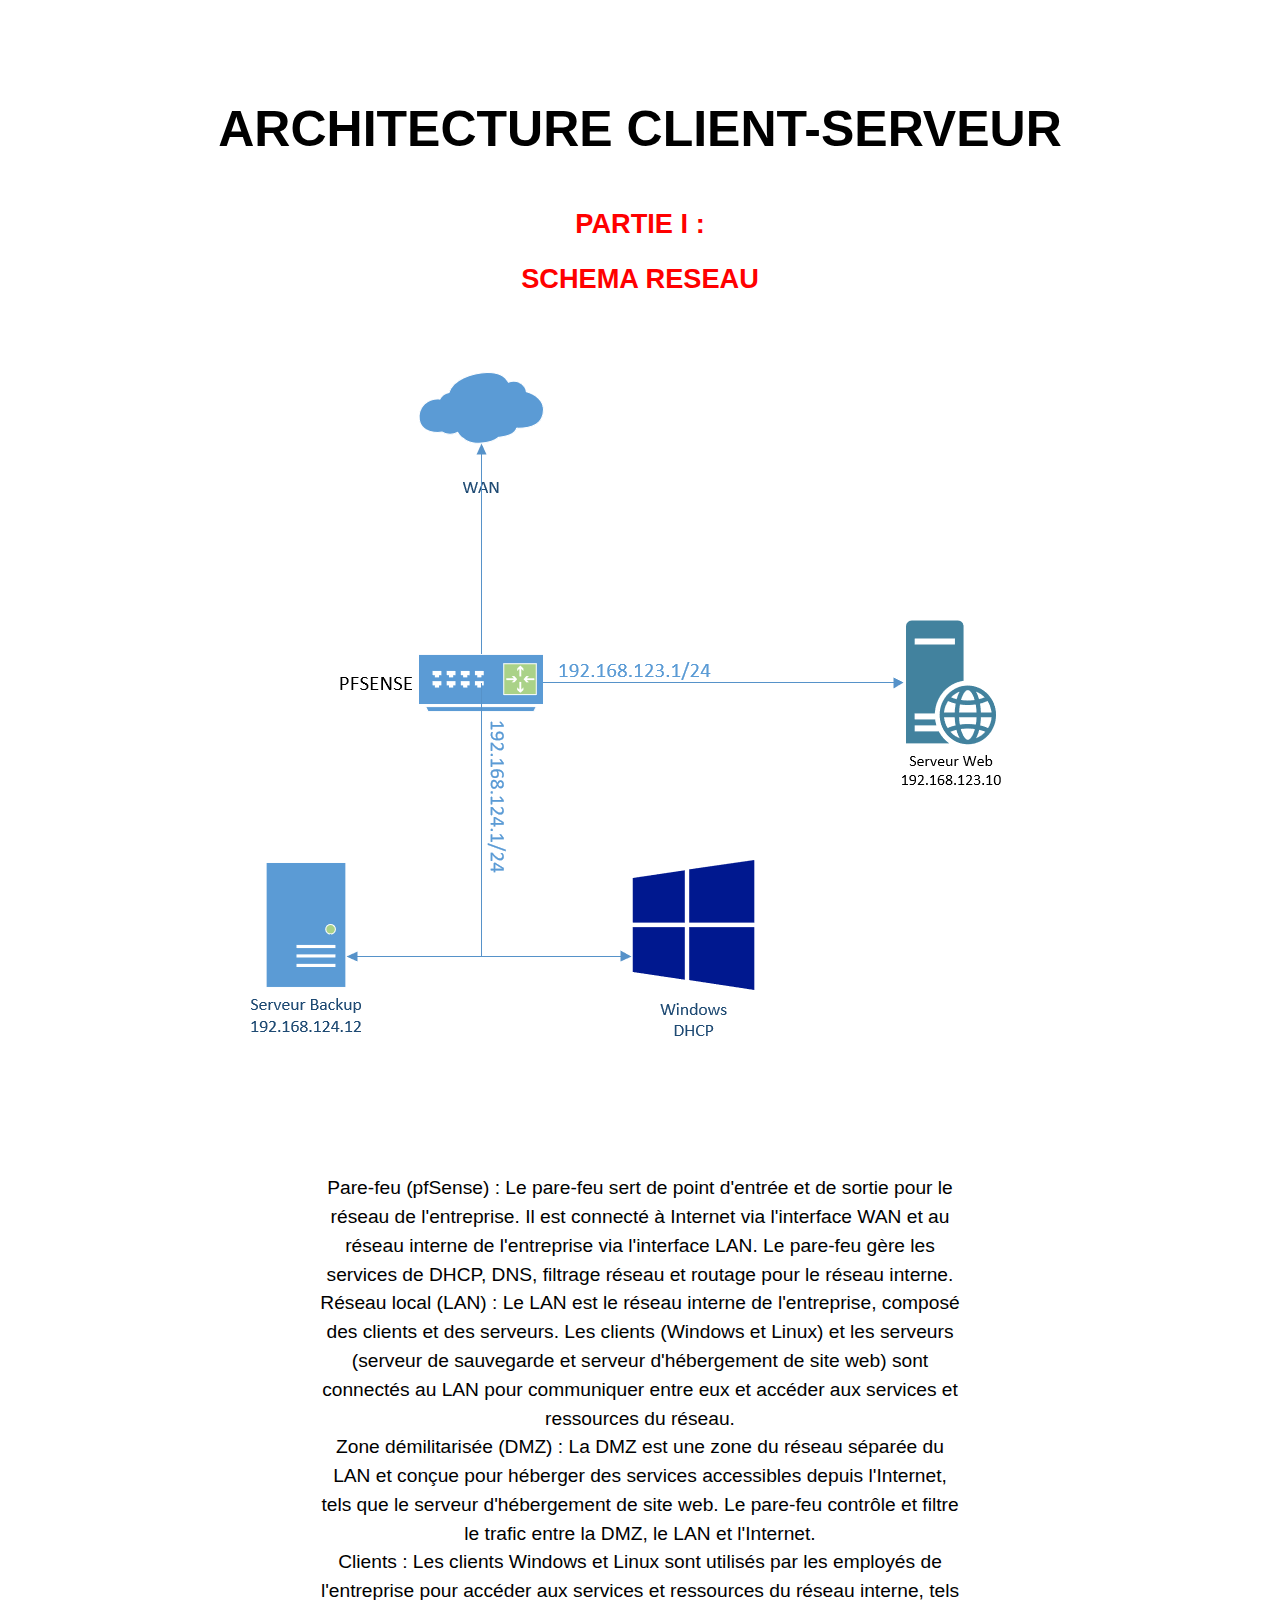
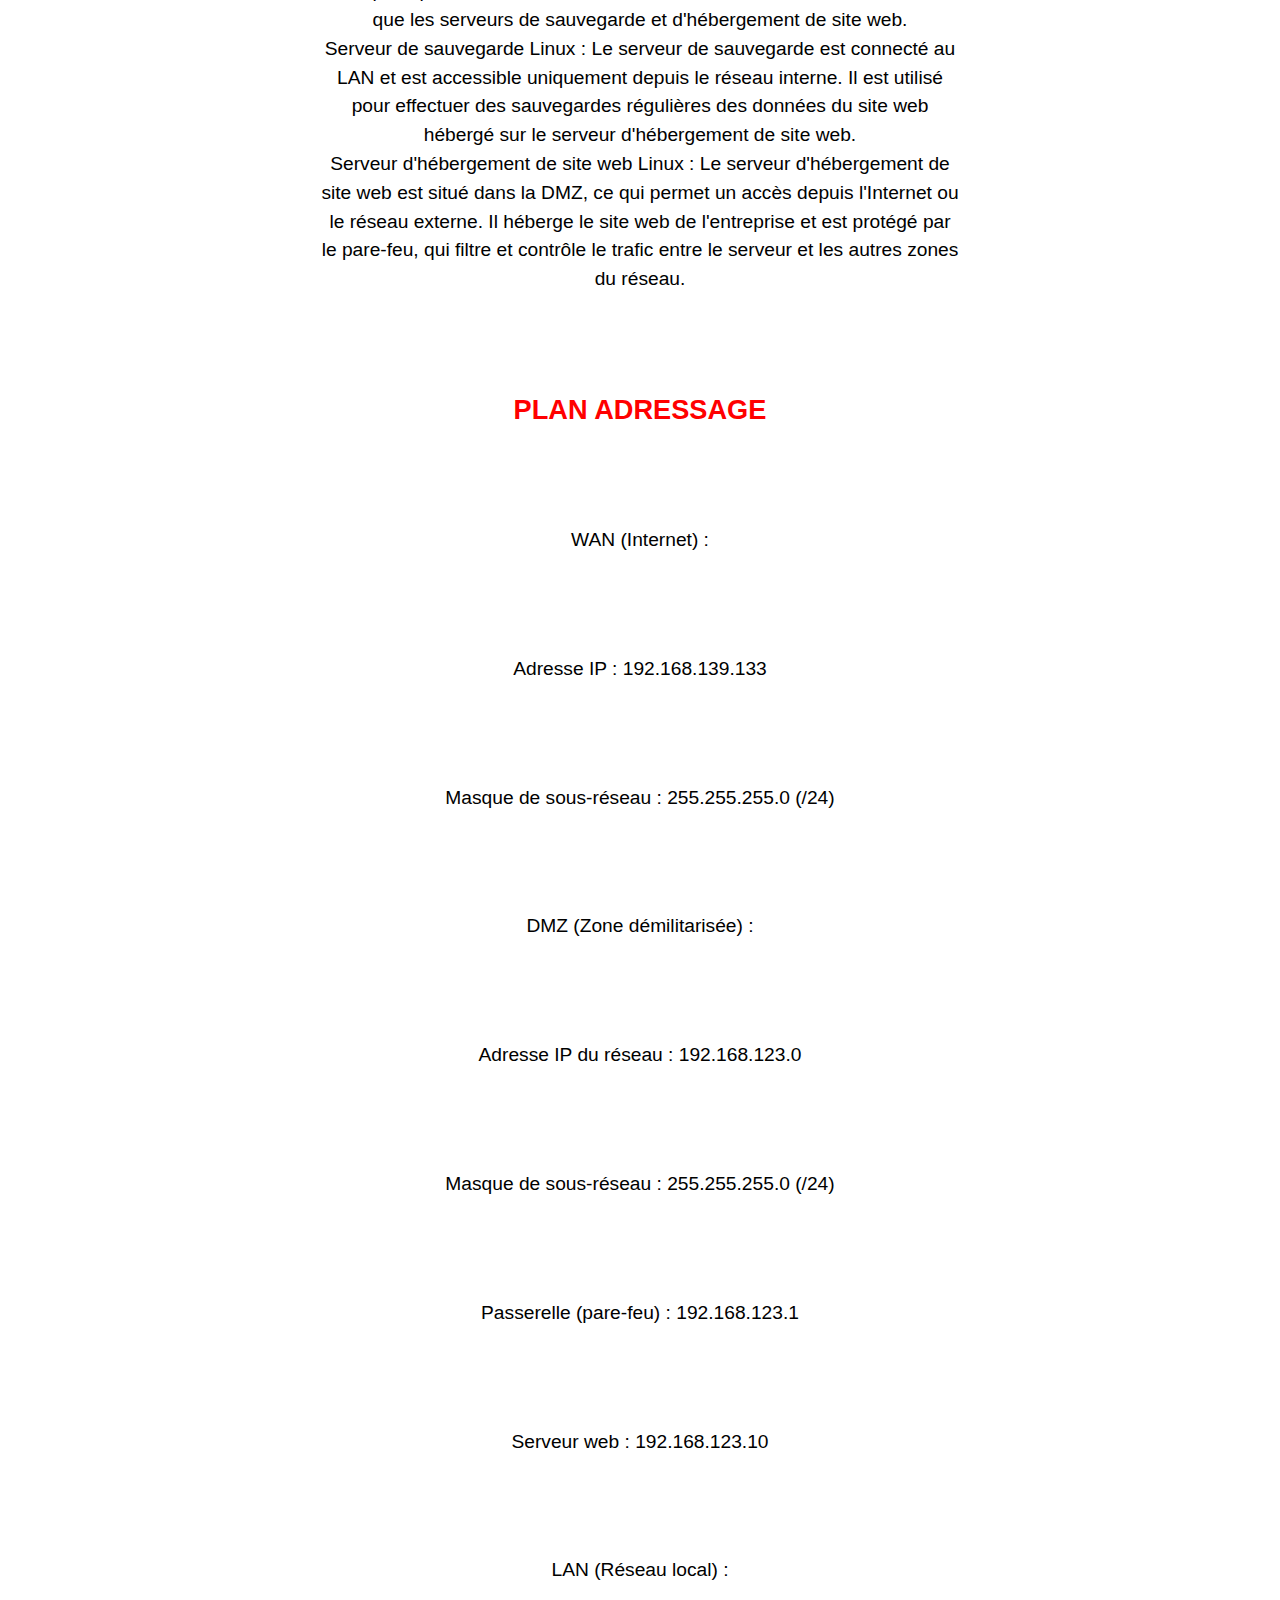
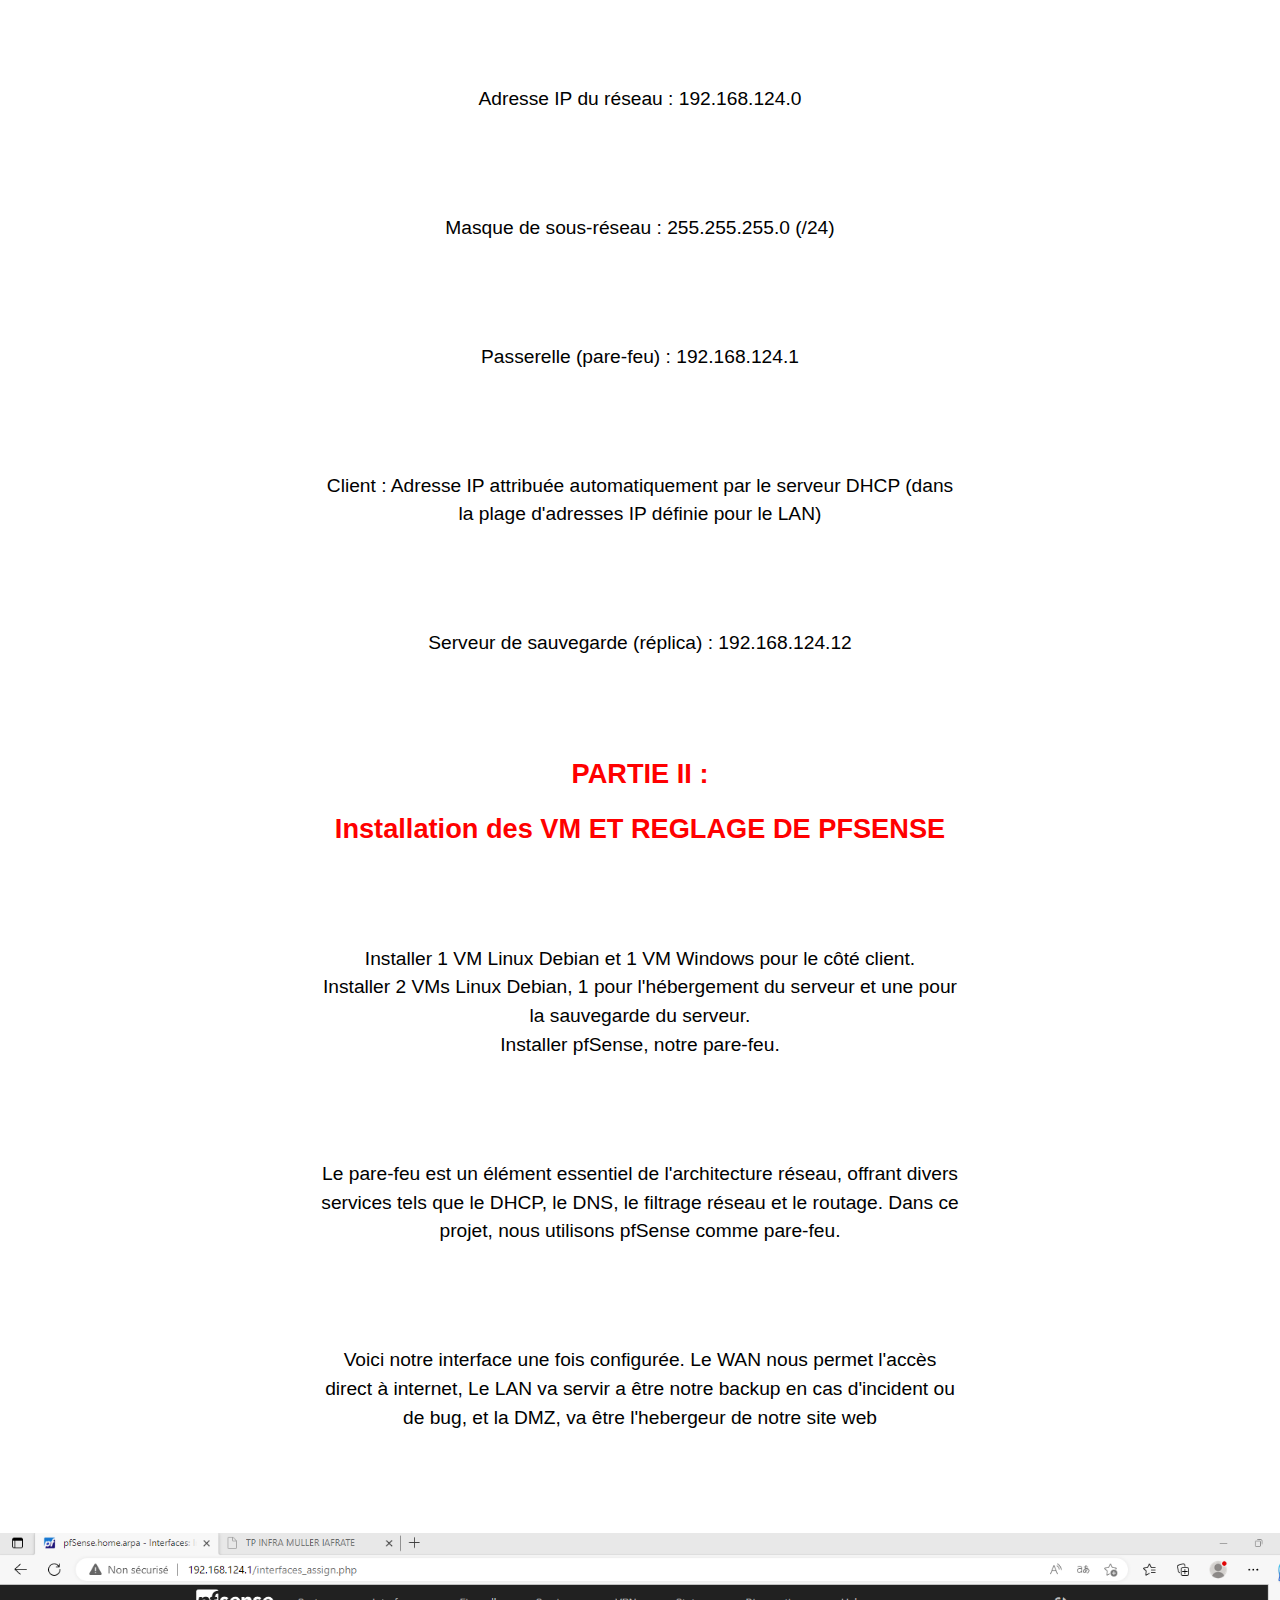
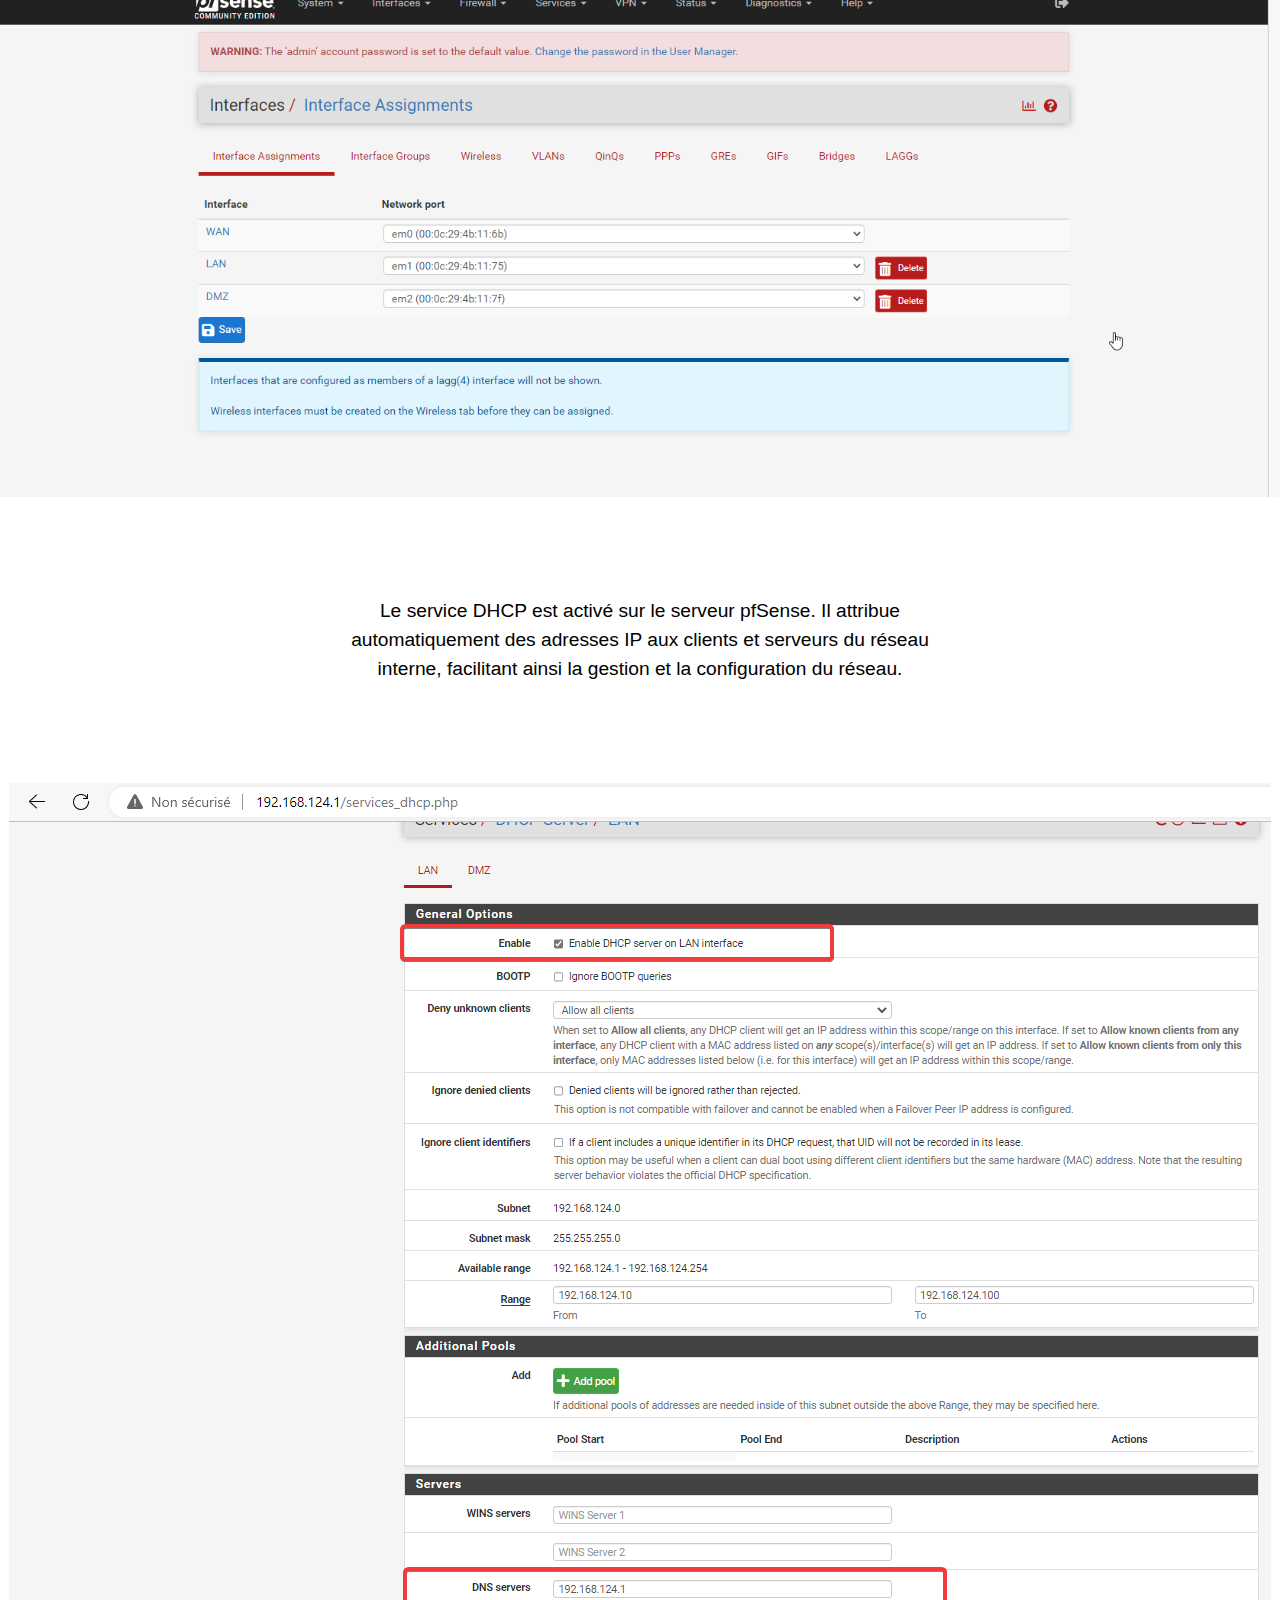
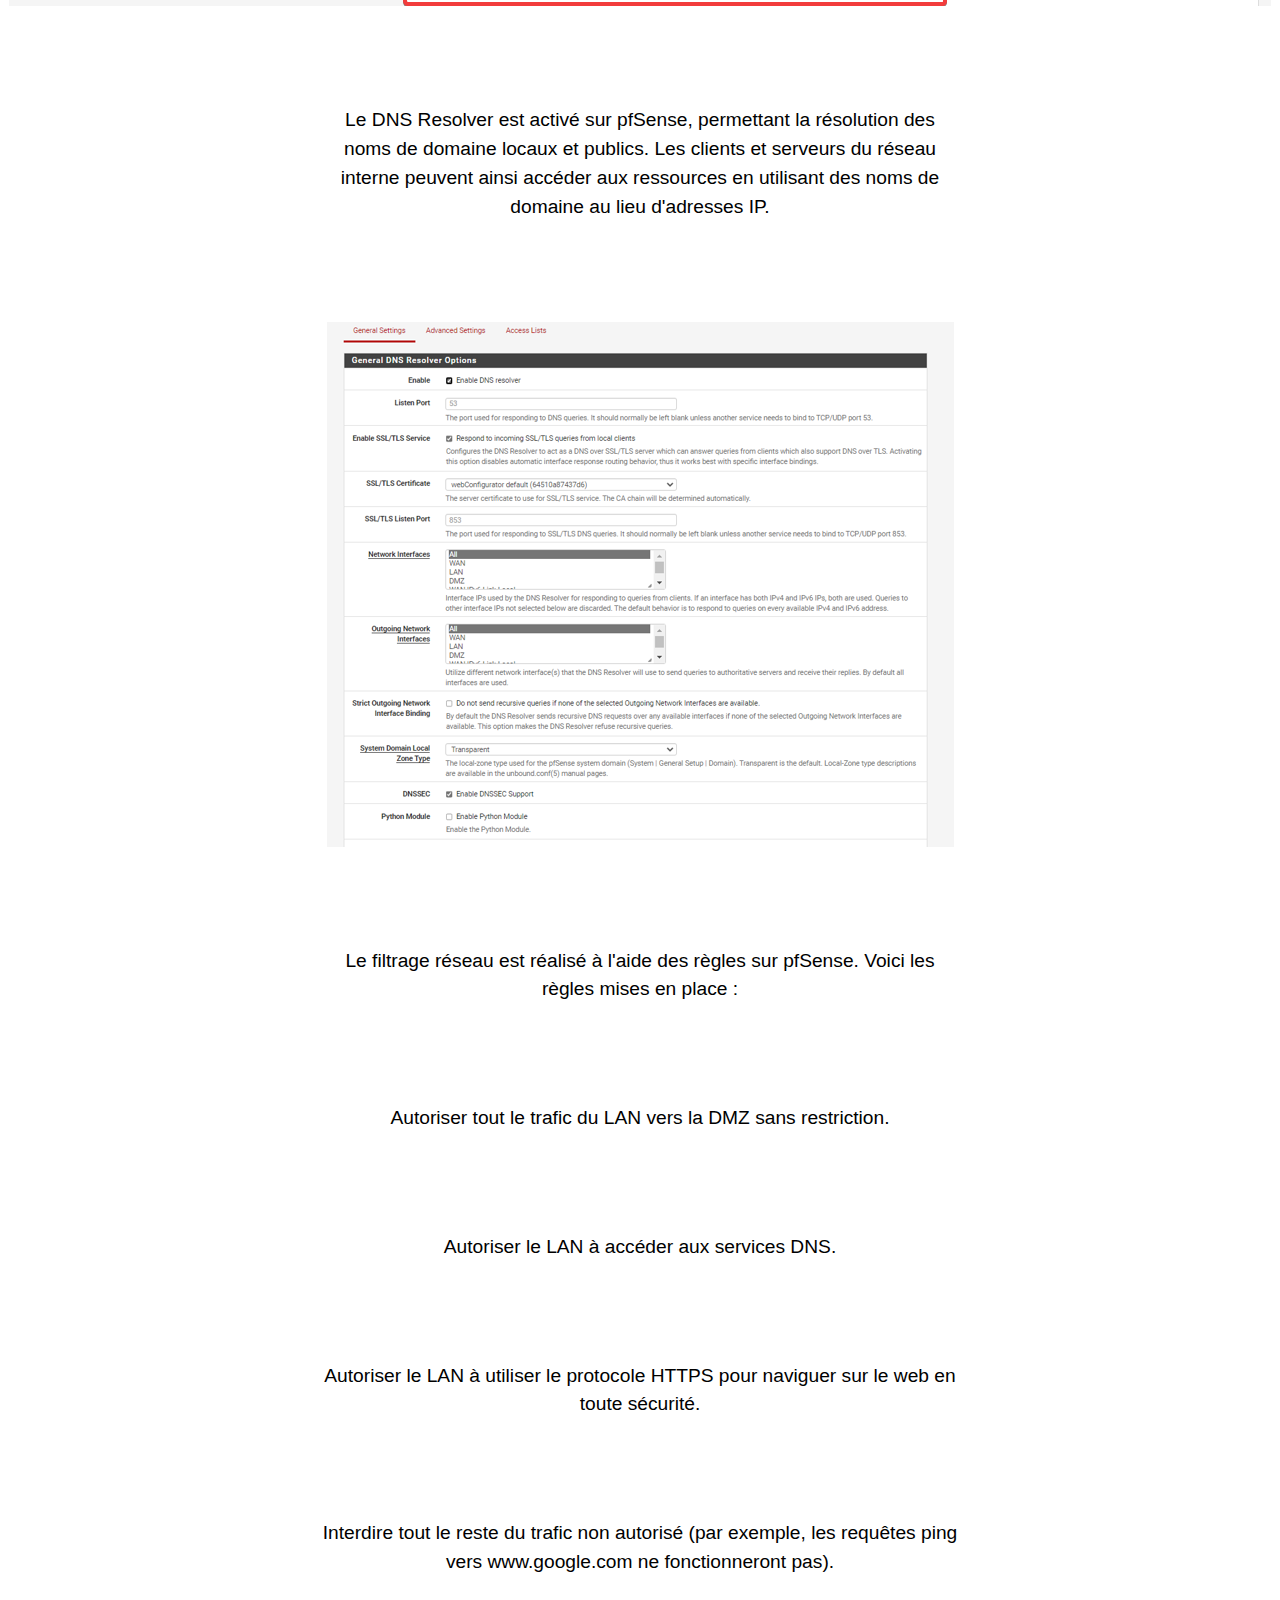
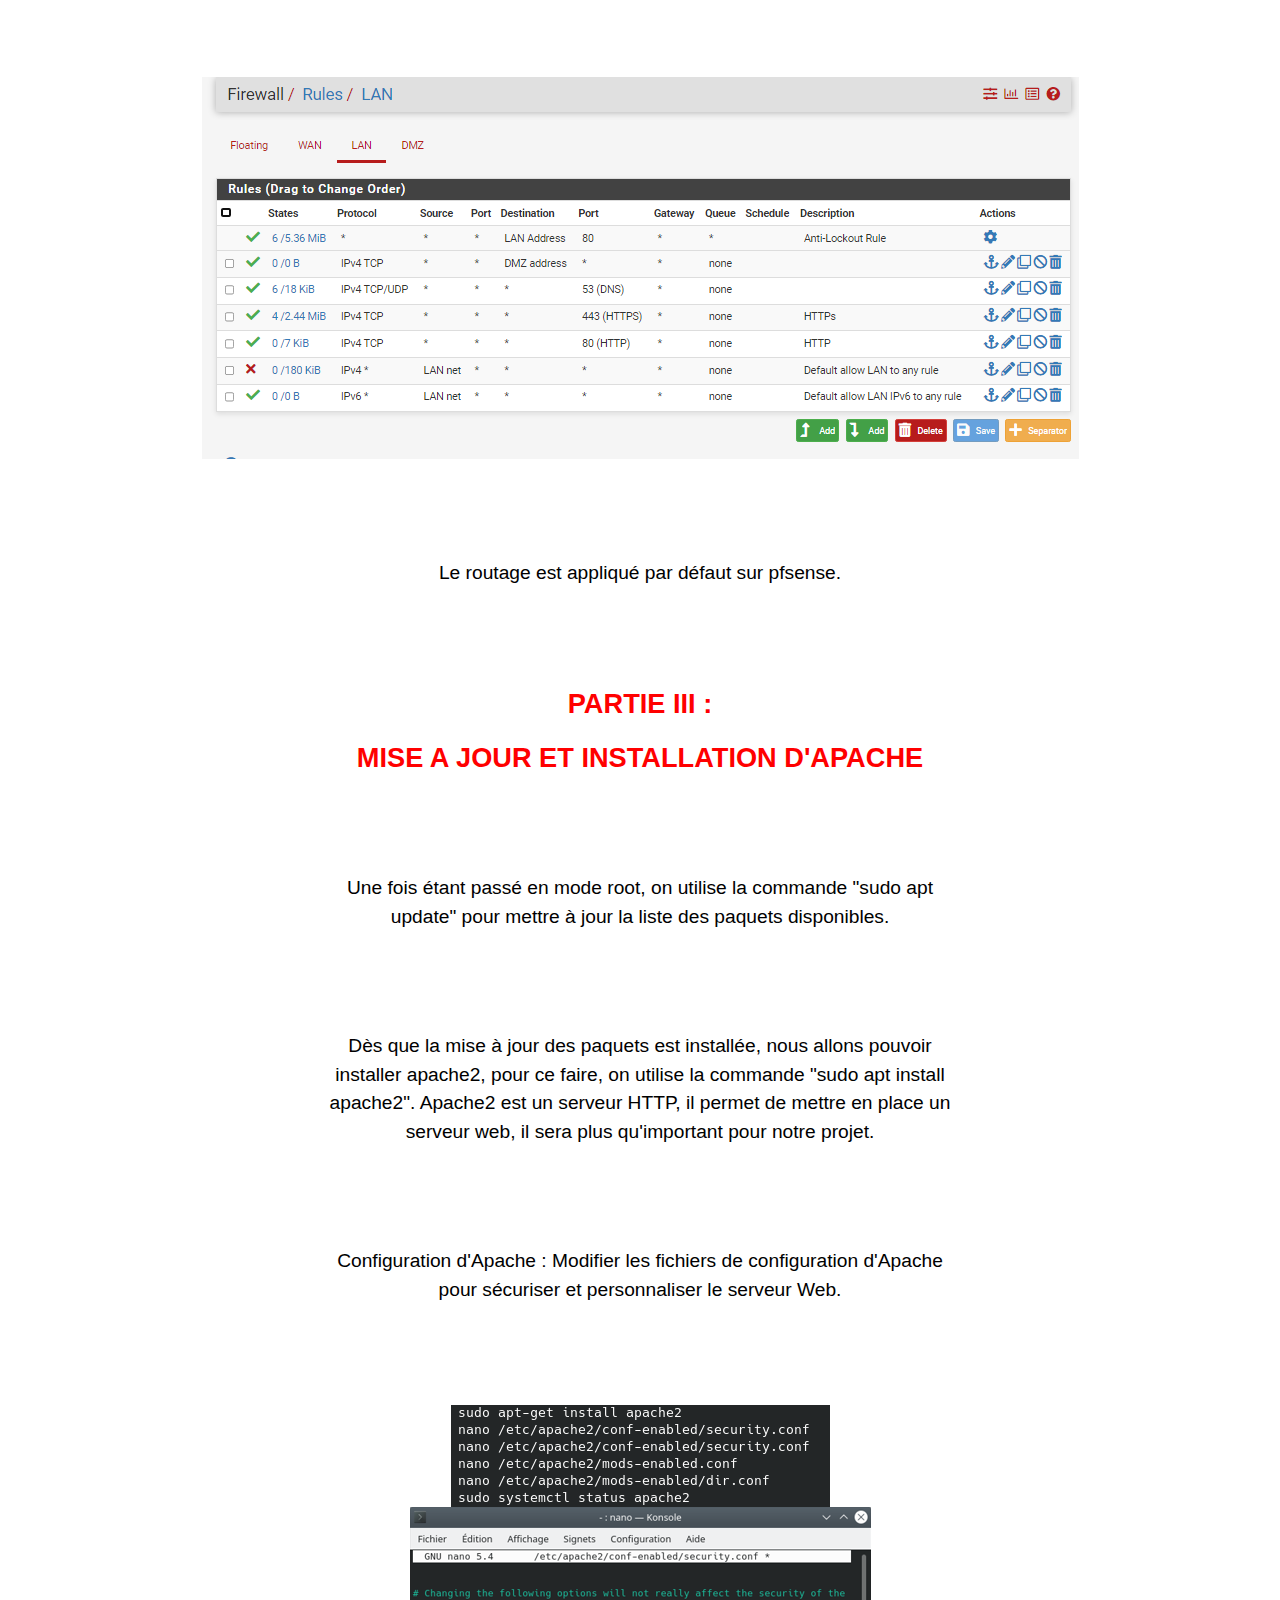
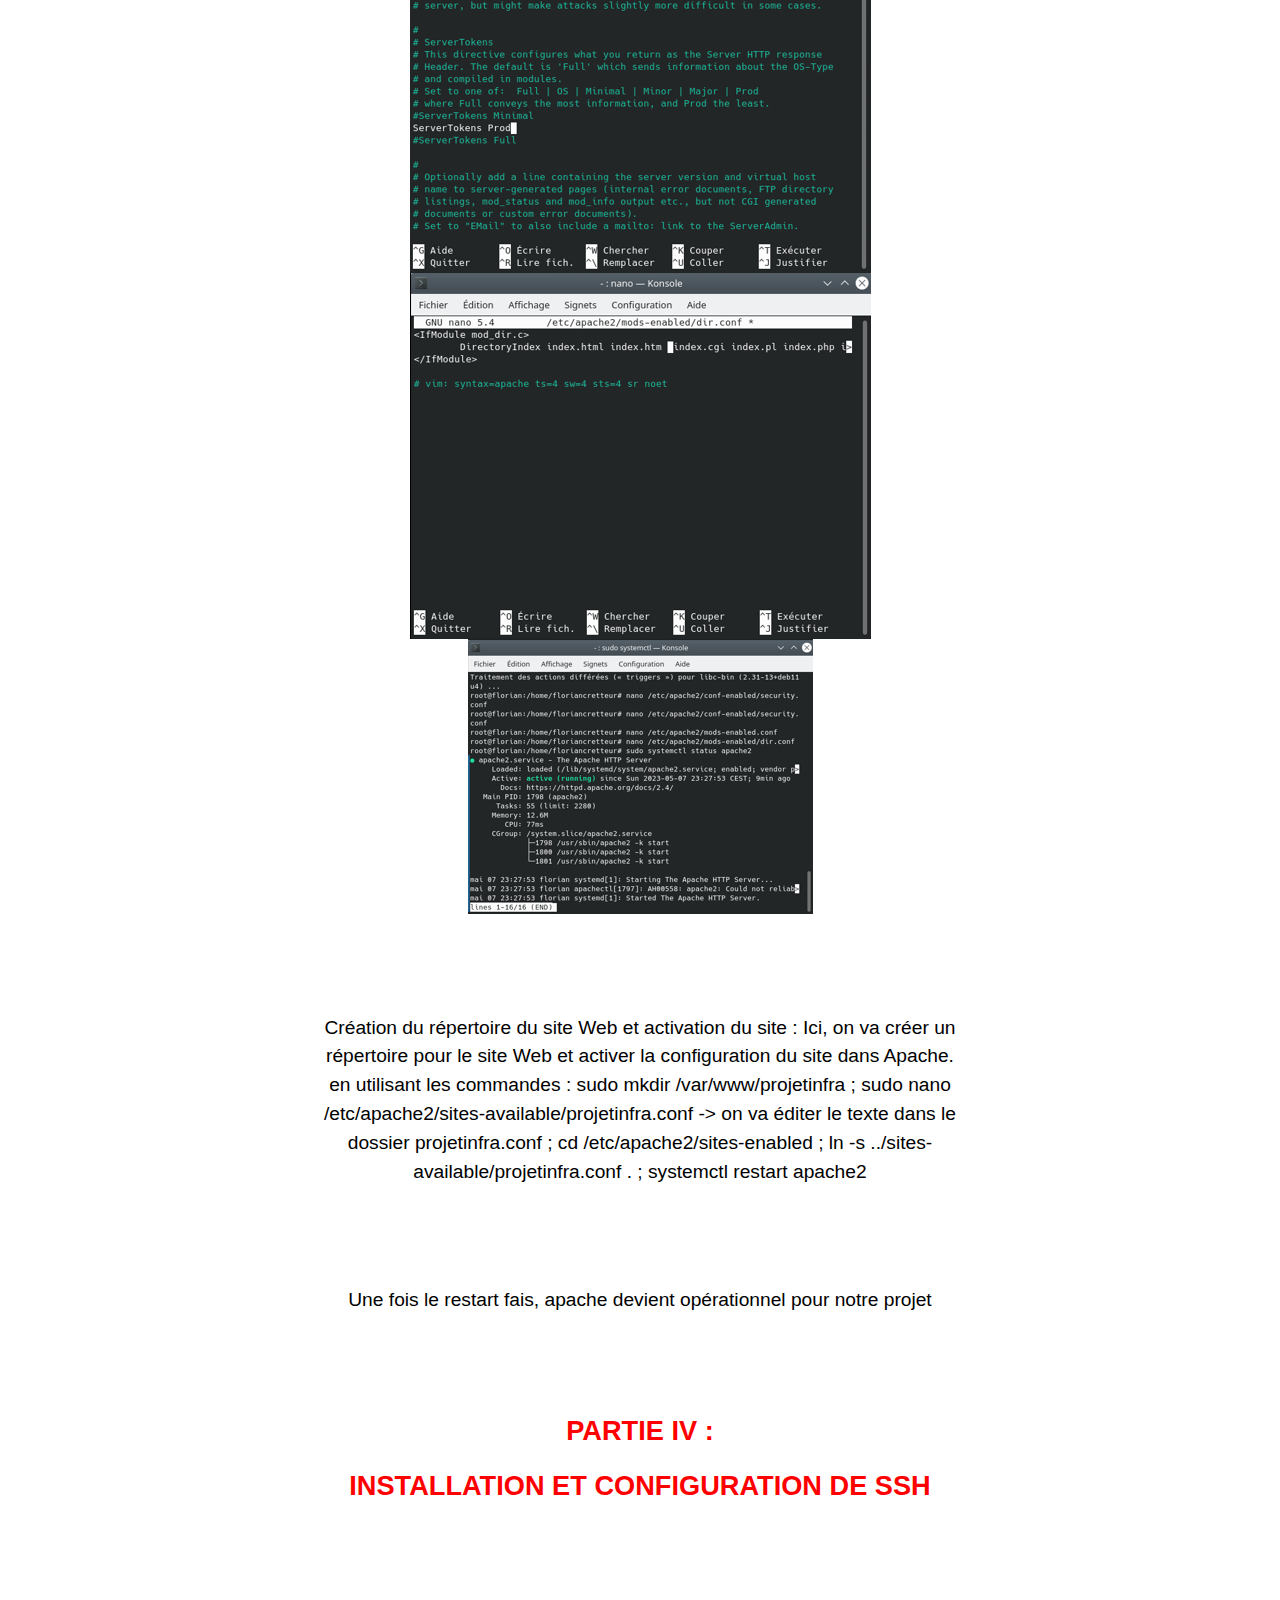
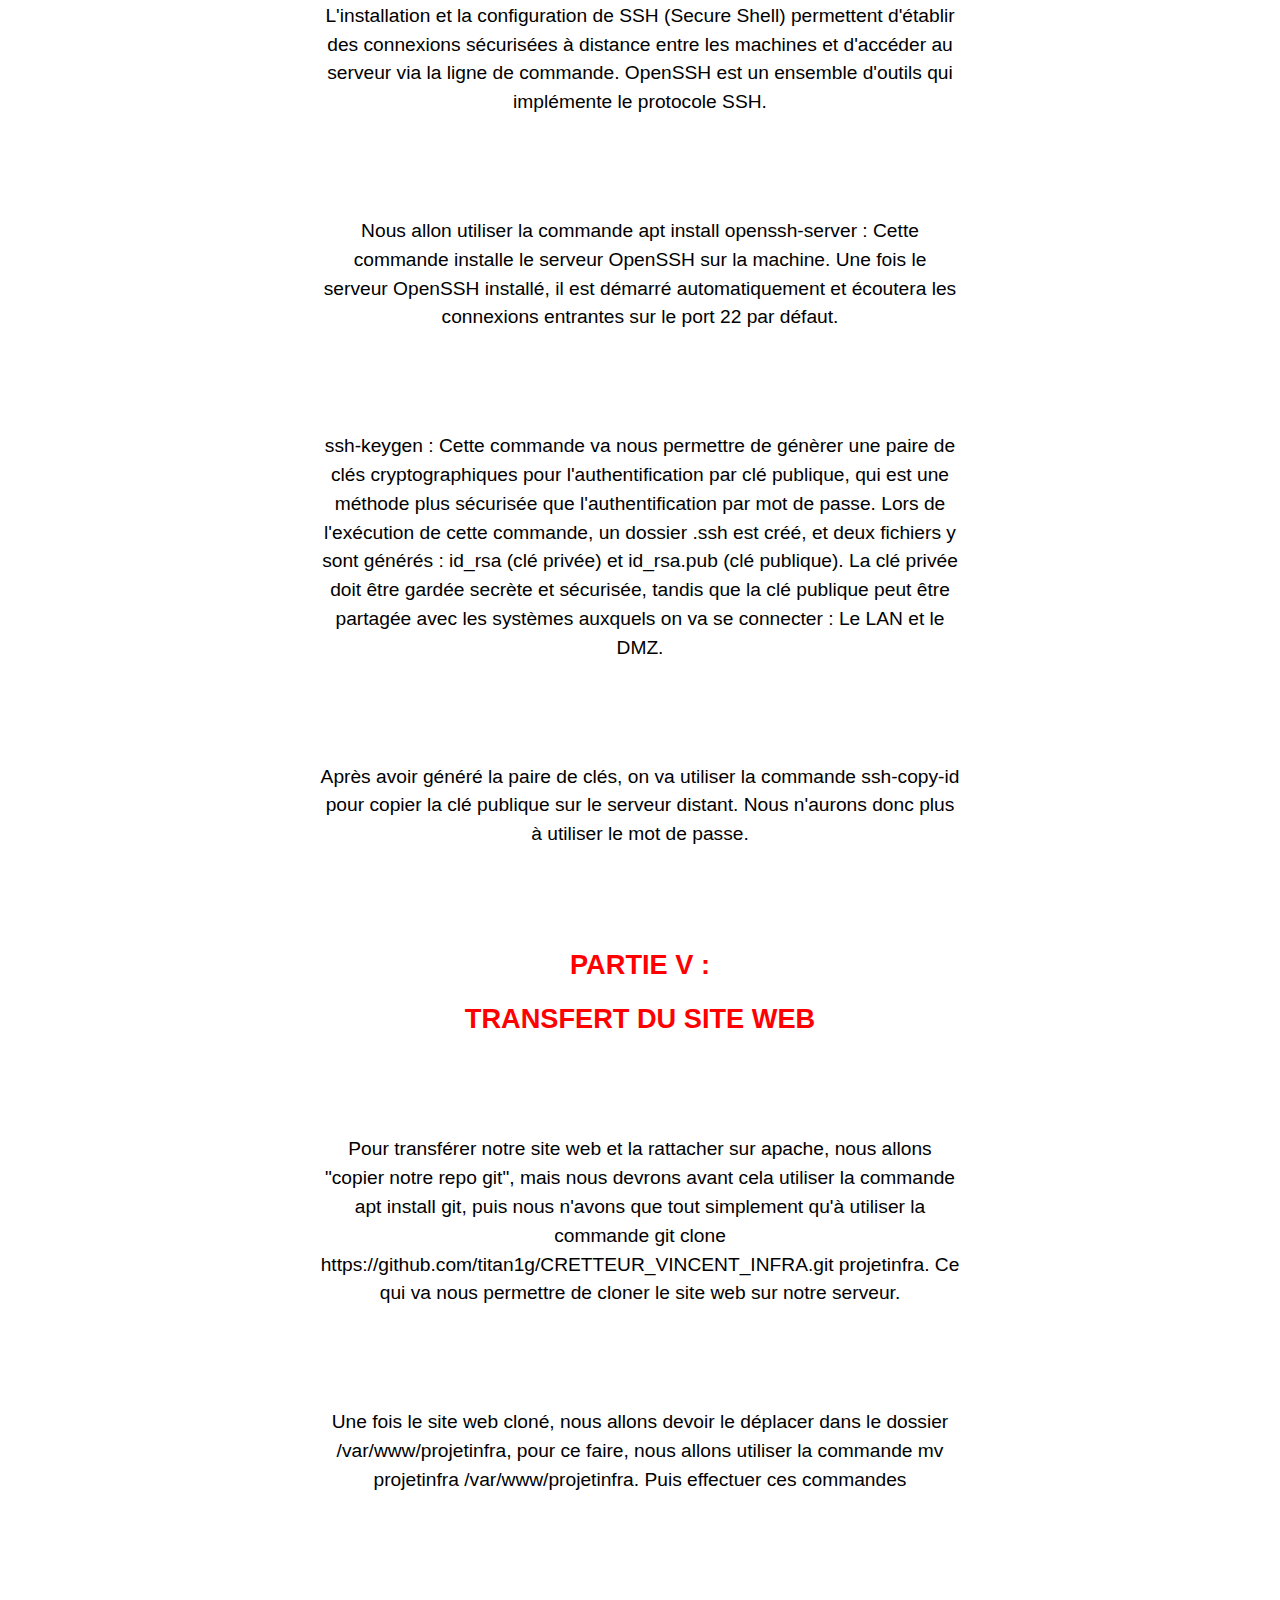
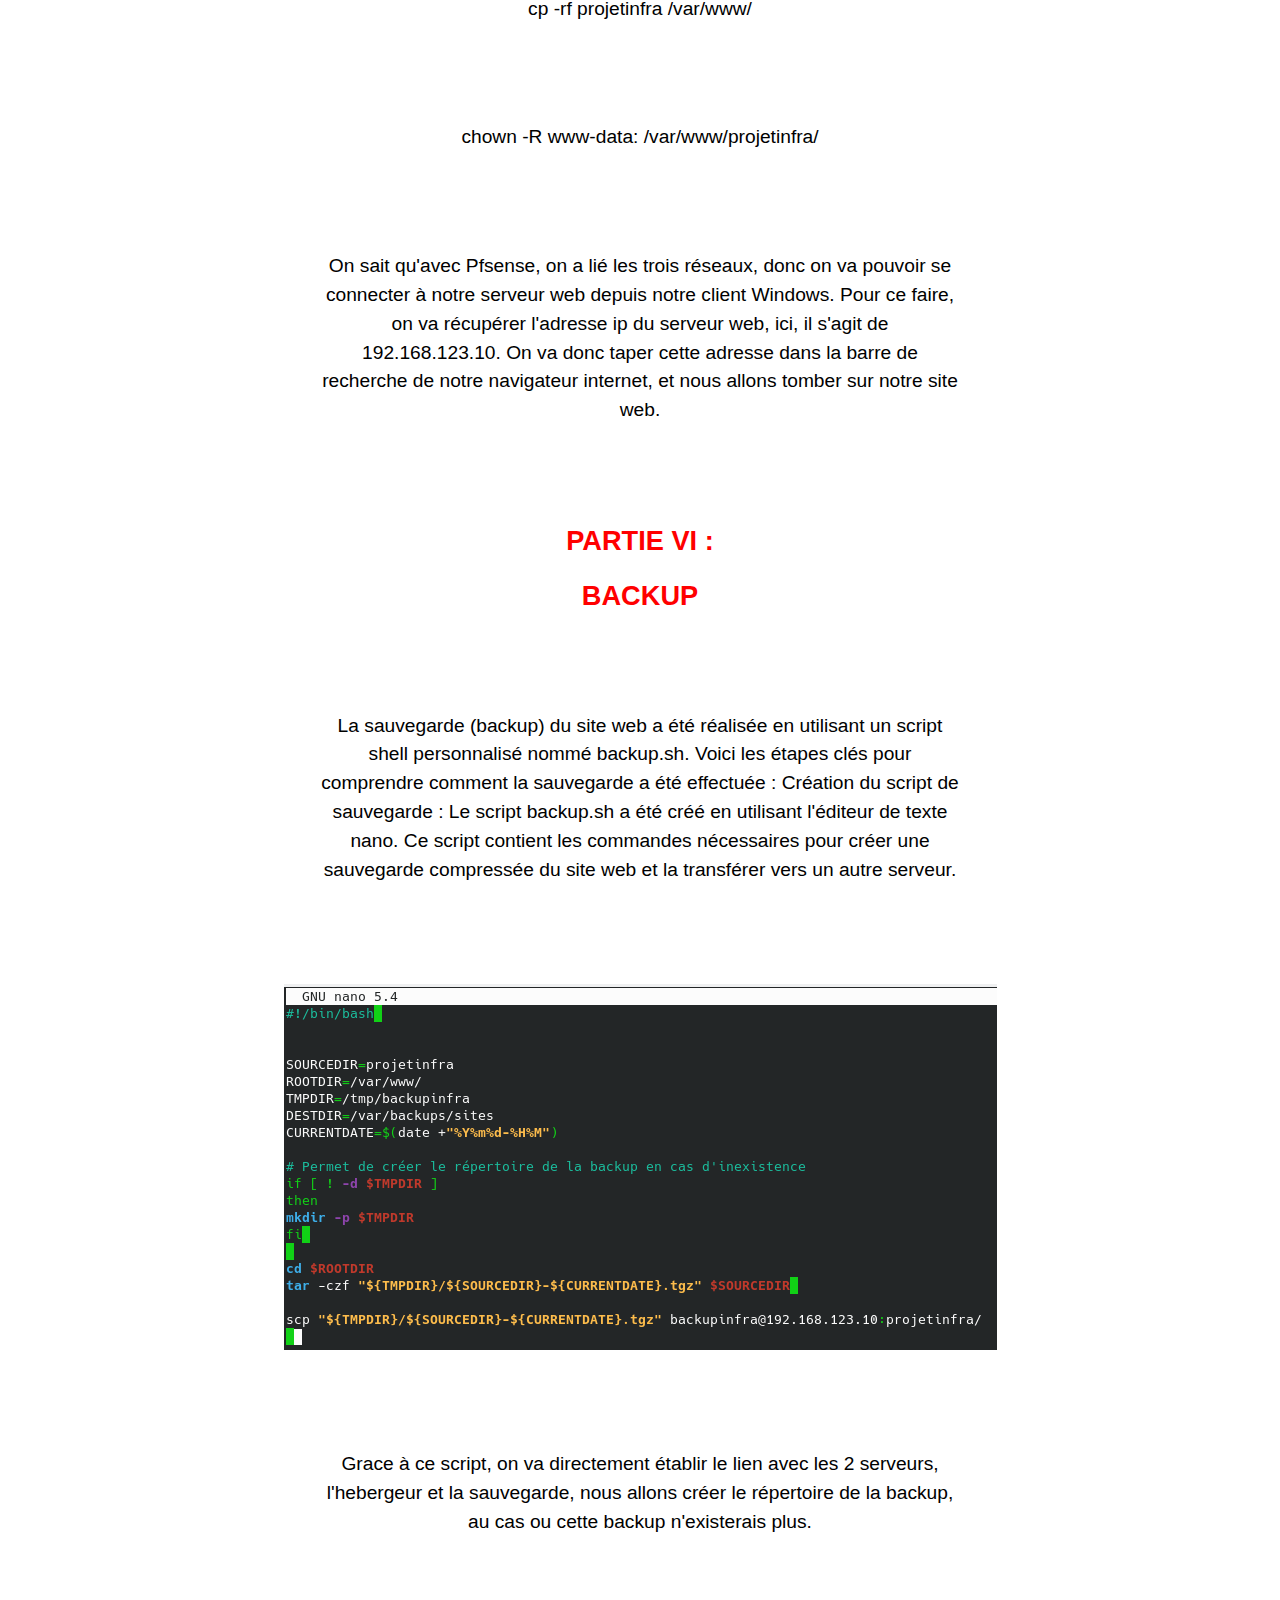
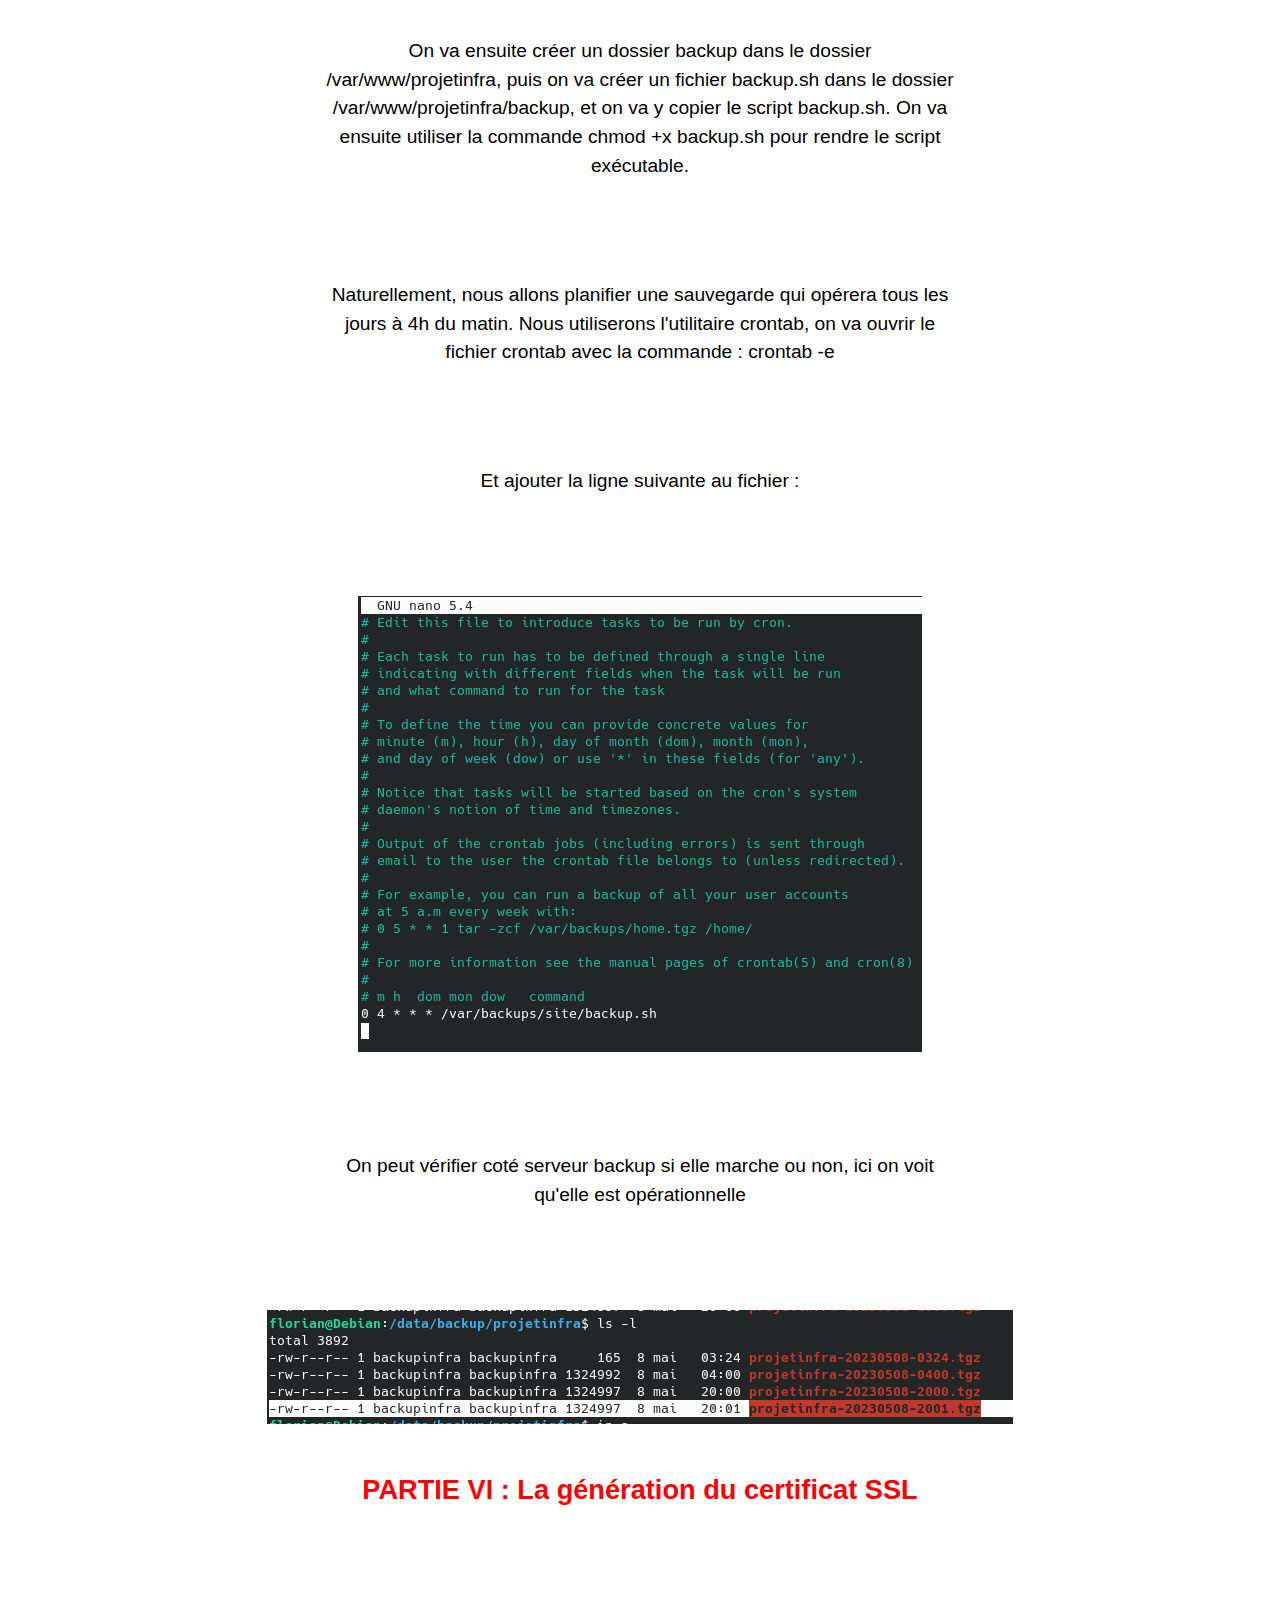
<file: index.html>
<!DOCTYPE html>
<html lang="en">
<head>
    <meta charset="UTF-8">
    <meta http-equiv="X-UA-Compatible" content="IE=edge">
    <meta name="viewport" content="width=device-width, initial-scale=1.0">
    <title>TP INFRA CRETTEUR-VINCENT</title>
    <link rel="stylesheet" href="main.css">
</head>
<body>
    <div>
        <h1 class="titre">ARCHITECTURE CLIENT-SERVEUR</h1>
    </div>
        <div>
            <div class="sous-titre">
            <h2>PARTIE I :</h2>
            <h2>SCHEMA RESEAU</h2>
            <img src="DOC INFRA/1.png" alt="">
            <p>
                Pare-feu (pfSense) : Le pare-feu sert de point d'entrée et de sortie pour le réseau de l'entreprise. Il est connecté à Internet via l'interface WAN et au réseau interne de l'entreprise via l'interface LAN. Le pare-feu gère les services de DHCP, DNS, filtrage réseau et routage pour le réseau interne. <br>
                
                Réseau local (LAN) : Le LAN est le réseau interne de l'entreprise, composé des clients et des serveurs. Les clients (Windows et Linux) et les serveurs (serveur de sauvegarde et serveur d'hébergement de site web) sont connectés au LAN pour communiquer entre eux et accéder aux services et ressources du réseau. <br>
                
                Zone démilitarisée (DMZ) : La DMZ est une zone du réseau séparée du LAN et conçue pour héberger des services accessibles depuis l'Internet, tels que le serveur d'hébergement de site web. Le pare-feu contrôle et filtre le trafic entre la DMZ, le LAN et l'Internet. <br>
                
                Clients : Les clients Windows et Linux sont utilisés par les employés de l'entreprise pour accéder aux services et ressources du réseau interne, tels que les serveurs de sauvegarde et d'hébergement de site web. <br>
                
                Serveur de sauvegarde Linux : Le serveur de sauvegarde est connecté au LAN et est accessible uniquement depuis le réseau interne. Il est utilisé pour effectuer des sauvegardes régulières des données du site web hébergé sur le serveur d'hébergement de site web. <br>
                
                Serveur d'hébergement de site web Linux : Le serveur d'hébergement de site web est situé dans la DMZ, ce qui permet un accès depuis l'Internet ou le réseau externe. Il héberge le site web de l'entreprise et est protégé par le pare-feu, qui filtre et contrôle le trafic entre le serveur et les autres zones du réseau. <br>
            </p>
            <h2>PLAN ADRESSAGE</h2>
            <p>WAN (Internet) :<br>

            <p>Adresse IP : 192.168.139.133</p>
            <p>Masque de sous-réseau : 255.255.255.0 (/24)</p>

            <p>DMZ (Zone démilitarisée) : </p>

            <p>Adresse IP du réseau : 192.168.123.0</p>
            <p>Masque de sous-réseau : 255.255.255.0 (/24)</p>
            <p>Passerelle (pare-feu) : 192.168.123.1</p>
            <p>Serveur web : 192.168.123.10</p>
            <p>LAN (Réseau local) :</p>

            <p>Adresse IP du réseau : 192.168.124.0</p>
            <p>Masque de sous-réseau : 255.255.255.0 (/24)</p>
            <p>Passerelle (pare-feu) : 192.168.124.1</p>
            <p>Client : Adresse IP attribuée automatiquement par le serveur DHCP (dans la plage d'adresses IP définie pour le LAN)</p>
            <p>Serveur de sauvegarde (réplica) : 192.168.124.12</p>

        </div>
        <div class="sous-titre">
            <h2>PARTIE II :</h2>
            <h2>Installation des VM ET REGLAGE DE PFSENSE</h2>
            <p>
                Installer 1 VM Linux Debian et 1 VM Windows pour le côté client.<br>
                Installer 2 VMs Linux Debian, 1 pour l'hébergement du serveur et une pour la sauvegarde du serveur.<br>
                Installer pfSense, notre pare-feu.
            </p>
            <p>
                Le pare-feu est un élément essentiel de l'architecture réseau, offrant divers services tels que le DHCP, le DNS, le filtrage réseau et le routage. Dans ce projet, nous utilisons pfSense comme pare-feu.</p>
            <p>Voici notre interface une fois configurée. Le WAN nous permet l'accès direct à internet, Le LAN va servir a être notre backup en cas d'incident ou de bug, et la DMZ, va être l'hebergeur de notre site web</p>
            <img src="DOC INFRA/9.png" alt="">
            <p>Le service DHCP est activé sur le serveur pfSense. Il attribue automatiquement des adresses IP aux clients et serveurs du réseau interne, facilitant ainsi la gestion et la configuration du réseau.</p>
            <img src="DOC INFRA/10.png" alt="">
            <p>Le DNS Resolver est activé sur pfSense, permettant la résolution des noms de domaine locaux et publics. Les clients et serveurs du réseau interne peuvent ainsi accéder aux ressources en utilisant des noms de domaine au lieu d'adresses IP.</p>
            <img src="DOC INFRA/11.png" alt="">
            <p>Le filtrage réseau est réalisé à l'aide des règles sur pfSense. Voici les règles mises en place :</p>

                <p>Autoriser tout le trafic du LAN vers la DMZ sans restriction.</p>
                <p>Autoriser le LAN à accéder aux services DNS.</p>
                <p>Autoriser le LAN à utiliser le protocole HTTPS pour naviguer sur le web en toute sécurité.</p>
                <p>Interdire tout le reste du trafic non autorisé (par exemple, les requêtes ping vers www.google.com ne fonctionneront pas).</p>
            <img src="DOC INFRA/12.png" alt="">
            <p>Le routage est appliqué par défaut sur pfsense.</p>
            <div class="sous-titre">
            <h2>PARTIE III :</h2>
            <h2>MISE A JOUR ET INSTALLATION D'APACHE</h2>
                <p>
                    Une fois étant passé en mode root, on utilise la commande "sudo apt update" pour mettre à jour la liste des paquets disponibles.
                </p>
                <p>
                    Dès que la mise à jour des paquets est installée, nous allons pouvoir installer apache2, pour ce faire, on utilise la commande "sudo apt install apache2". Apache2 est un serveur HTTP, il permet de mettre en place un serveur web, il sera plus qu'important pour notre projet.
                </p>
                <p>Configuration d'Apache : Modifier les fichiers de configuration d'Apache pour sécuriser et personnaliser le serveur Web.</p>
            <img src="DOC INFRA/2.png" alt="">
            <img src="DOC INFRA/3.png" alt="">
            <img src="DOC INFRA/4.png" alt="">
            <img src="DOC INFRA/5.png" alt="">
                <p> Création du répertoire du site Web et activation du site : Ici, on va créer un répertoire pour le site Web et activer la configuration du site dans Apache. en utilisant les commandes : 
                    sudo mkdir /var/www/projetinfra
                    ; sudo nano /etc/apache2/sites-available/projetinfra.conf -> on va éditer le texte dans le dossier projetinfra.conf
                    ; cd /etc/apache2/sites-enabled
                    ; ln -s ../sites-available/projetinfra.conf .
                    ; systemctl restart apache2
                                   </p>
                <p>Une fois le restart fais, apache devient opérationnel pour notre projet</p>  
        </div>
        <div>
            <div class="sous-titre">
            <h2>PARTIE IV :</h2>
            <h2>INSTALLATION ET CONFIGURATION DE SSH</h2>
                <p> L'installation et la configuration de SSH (Secure Shell) permettent d'établir des connexions sécurisées à distance entre les machines et d'accéder au serveur via la ligne de commande. OpenSSH est un ensemble d'outils qui implémente le protocole SSH.</p>  

                <p> Nous allon utiliser la commande apt install openssh-server : Cette commande installe le serveur OpenSSH sur la machine. Une fois le serveur OpenSSH installé, il est démarré automatiquement et écoutera les connexions entrantes sur le port 22 par défaut.

                <p> ssh-keygen : Cette commande va nous permettre de génèrer une paire de clés cryptographiques pour l'authentification par clé publique, qui est une méthode plus sécurisée que l'authentification par mot de passe. Lors de l'exécution de cette commande, un dossier .ssh est créé, et deux fichiers y sont générés : id_rsa (clé privée) et id_rsa.pub (clé publique). La clé privée doit être gardée secrète et sécurisée, tandis que la clé publique peut être partagée avec les systèmes auxquels on va se connecter : Le LAN et le DMZ.</p>

                <p>Après avoir généré la paire de clés, on va utiliser la commande ssh-copy-id pour copier la clé publique sur le serveur distant. Nous n'aurons donc plus à utiliser le mot de passe.</p>
                </p>            
        </div>
        <div>
            <div class="sous-titre">
            <h2>PARTIE V :</h2>
            <h2>TRANSFERT DU SITE WEB</h2>
            <p>
              Pour transférer notre site web et la rattacher sur apache, nous allons "copier notre repo git", mais nous devrons avant cela utiliser la commande apt install git, puis nous n'avons que tout simplement qu'à utiliser la commande git clone https://github.com/titan1g/CRETTEUR_VINCENT_INFRA.git projetinfra. Ce qui va nous permettre de cloner le site web sur notre serveur.
            </p>
            <p>
                Une fois le site web cloné, nous allons devoir le déplacer dans le dossier /var/www/projetinfra, pour ce faire, nous allons utiliser la commande mv projetinfra /var/www/projetinfra. Puis effectuer ces commandes 
                <p>cp -rf projetinfra /var/www/</p>
                <p>chown -R www-data: /var/www/projetinfra/</p>
            </p>

            <p>
               On sait qu'avec Pfsense, on a lié les trois réseaux, donc on va pouvoir se connecter à notre serveur web depuis notre client Windows. Pour ce faire, on va récupérer l'adresse ip du serveur web, ici, il s'agit de 192.168.123.10. On va donc taper cette adresse dans la barre de recherche de notre navigateur internet, et nous allons tomber sur notre site web.
            </p>           
        </div>
        <div>
            <div class="sous-titre">
            <h2>PARTIE VI :</h2>
            <h2>BACKUP</h2>
                <p>
                    La sauvegarde (backup) du site web a été réalisée en utilisant un script shell personnalisé nommé backup.sh. Voici les étapes clés pour comprendre comment la sauvegarde a été effectuée :

                    Création du script de sauvegarde : Le script backup.sh a été créé en utilisant l'éditeur de texte nano. Ce script contient les commandes nécessaires pour créer une sauvegarde compressée du site web et la transférer vers un autre serveur.
                </p>
            <img src="DOC INFRA/6.png" alt=""> 
            <p>Grace à ce script, on va directement établir le lien avec les 2 serveurs, l'hebergeur et la sauvegarde, nous allons créer le répertoire de la backup, au cas ou cette backup n'existerais plus.</p>
            <p>On va ensuite créer un dossier backup dans le dossier /var/www/projetinfra, puis on va créer un fichier backup.sh dans le dossier /var/www/projetinfra/backup, et on va y copier le script backup.sh. On va ensuite utiliser la commande chmod +x backup.sh pour rendre le script exécutable.</p>
            <p>Naturellement, nous allons planifier une sauvegarde qui opérera tous les jours à 4h du matin. Nous utiliserons l'utilitaire crontab, on va ouvrir le fichier crontab avec la commande : crontab -e
            <p>Et ajouter la ligne suivante au fichier :</p>
            <img src="DOC INFRA/7.png" alt="">
            <p>On peut vérifier coté serveur backup si elle marche ou non, ici on voit qu'elle est opérationnelle</p>
            <img src="DOC INFRA/8.png" alt="">
        </div>
    </div>
        <div>
            <div class="sous-titre">
            <h2>PARTIE VI : La génération du certificat SSL</h2>
            <h2></h2>
                <p>
               Afin de créer le certificat SSL, nous allons installer openssl, puis nous allons créer un répertoire pour stocker les fichiers de certificat SSL en utilisant la commande:</p>
                <p> sudo mkdir /etc/apache2/ssl  </p>
                <p> openssl req -x509 -nodes -days 365 -newkey rsa:2048 -keyout /etc/apache2/ssl/apache.key -out /etc/apache2/ssl/apache.crt</p>
                <p>Une fois le certificat SSL et la clé privée généré, nous allons le configurer dans le fichier de configuration Apache. Nous allons donc ouvrir le fichier de configuration Apache :</p>
                    <p>/etc/apache2/sites-available/projetinfra.conf en ajoutant les directives suivantes à l'intérieur de la balise "VirtualHost" pour activer SSL :</p>
                    <p>SSLEngine on</p>
                    <p>SSLCertificateFile /etc/apache2/ssl/apache.crt</p>
                    <p>SSLCertificateKeyFile /etc/apache2/ssl/apache.key</p>
                                 
                <p>Cela activera le moteur SSL et indiquera à Apache d'utiliser le certificat et la clé privée précédemment générés.</p>
                <p>On active le module SSL d'Apache en utilisant la commande a2enmod :</p>
                Si tout est correct, on verra le message "Syntax OK". Ensuite, nous allons redémarrer Apache pour appliquer les modifications</p>
            <img src="DOC INFRA/13.png" alt="">
            <p>Voici le certificat</p>
            <img src="DOC INFRA/14.png" alt="">
            <p>Maintenant, notre serveur Apache est configuré pour utiliser HTTPS avec le certificat SSL auto-signé. Les clients verront un avertissement de sécurité dans leur navigateur lorsqu'ils accéderont à notre site, car le certificat n'est pas émis par une autorité de certification reconnue.</p>
        </div>
    </div>
</body>
</html>
</file>
<file: main.css>
body {
    font-family: Arial, Helvetica, sans-serif;
    text-align: center;
    margin: 0;
    padding: 0;
}

.titre {
    margin-top: 100px;
    font-weight: 800;
    font-size: 50px;
}

.sous-titre {
    margin-top: 50px;
}

p {
    font-size: 1.2rem;
    text-align: center;
    line-height: 1.5;
    margin-bottom: 100px;
    margin-top: 100px;
    max-width: 50%;
    margin-left: auto;
    margin-right: auto;
}

h2 {
    font-size: 1.7rem;
    color: red;
}

/* Media Queries pour les différents écrans */
@media only screen and (max-width: 1200px) {
    .titre {
        font-size: 40px;
    }

    h2 {
        font-size: 1.5rem;
    }
}

@media only screen and (max-width: 992px) {
    .titre {
        font-size: 35px;
    }

    h2 {
        font-size: 1.4rem;
    }

    p {
        font-size: 1.1rem;
    }
}

@media only screen and (max-width: 768px) {
    .titre {
        font-size: 30px;
    }

    h2 {
        font-size: 1.3rem;
    }

    p {
        font-size: 1rem;
        margin-bottom: 80px;
        margin-top: 80px;
    }
}

@media only screen and (max-width: 576px) {
    .titre {
        font-size: 25px;
    }

    h2 {
        font-size: 1.2rem;
    }

    p {
        font-size: 0.9rem;
        margin-bottom: 60px;
        margin-top: 60px;
    }
}

img {
    max-width: 100%;
    height: auto;
    display: block;
    margin: 0 auto; /* Centrer les images */
}
</file>
